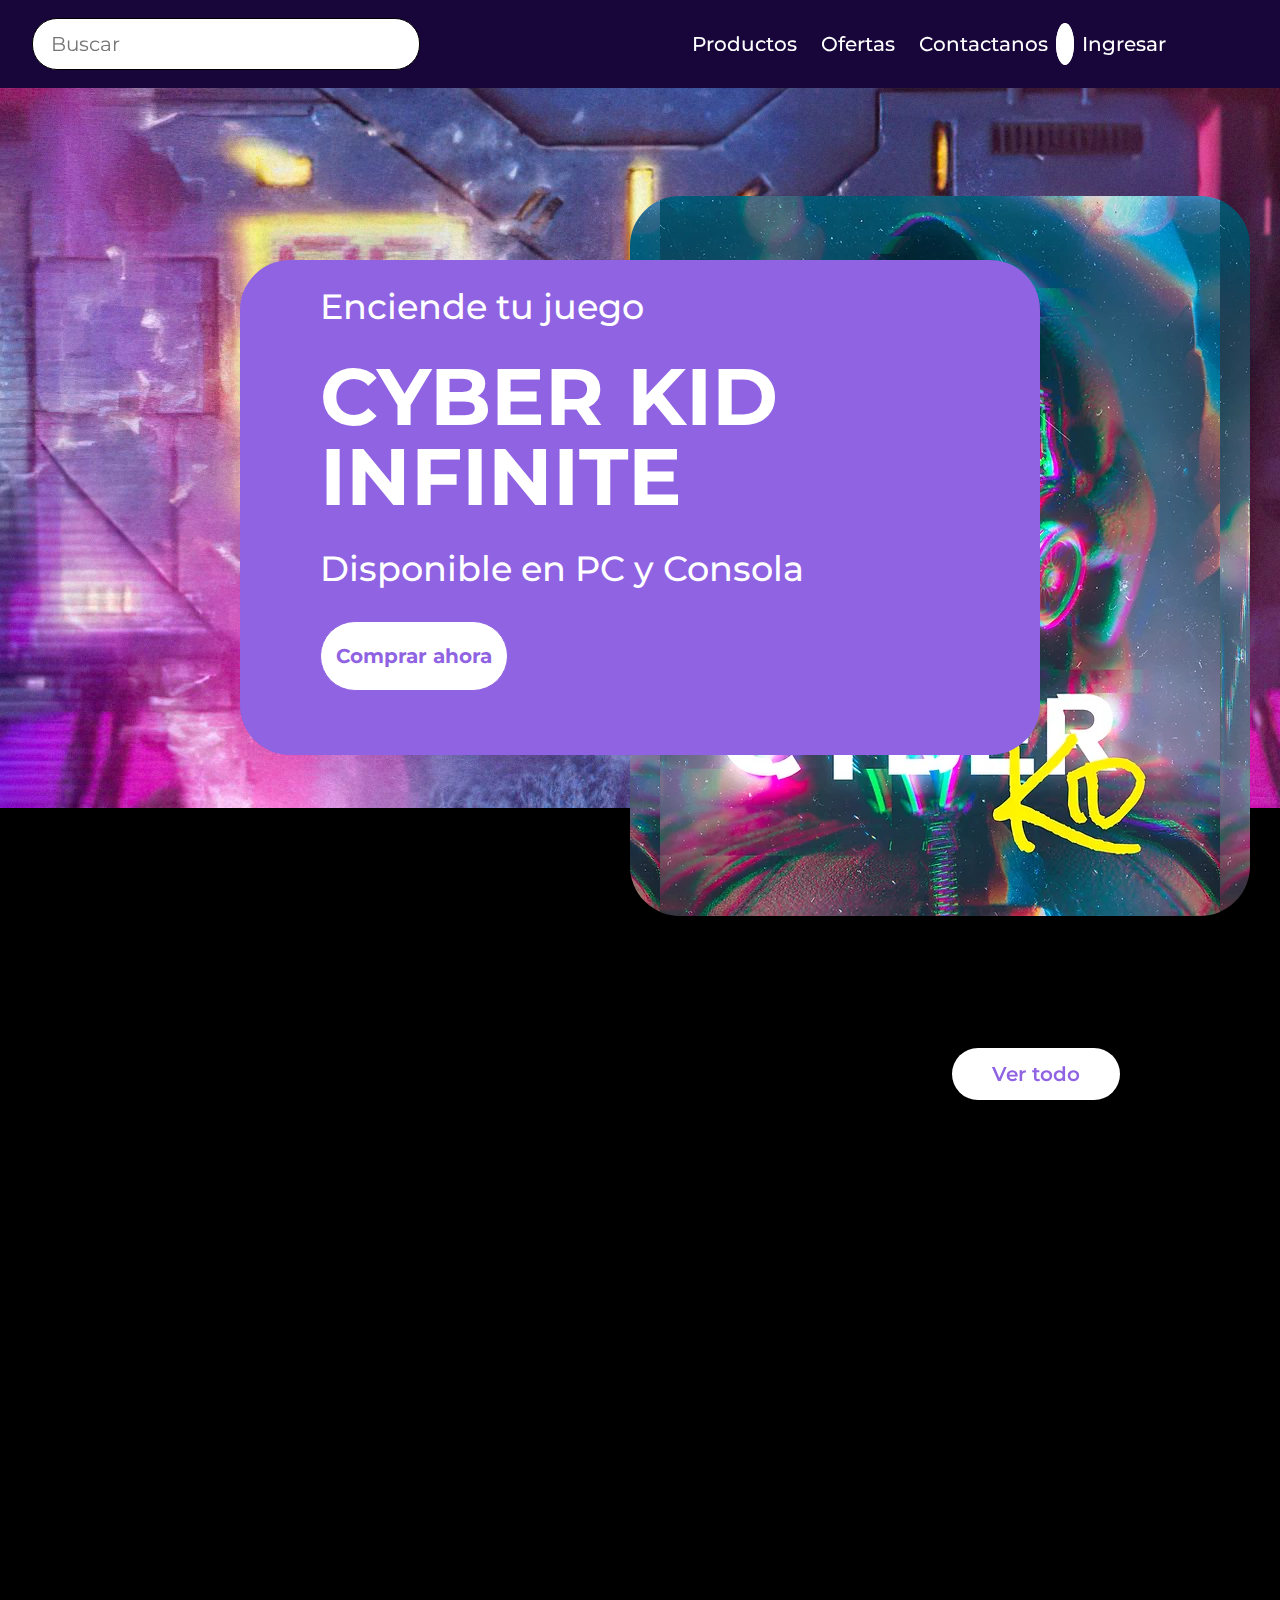
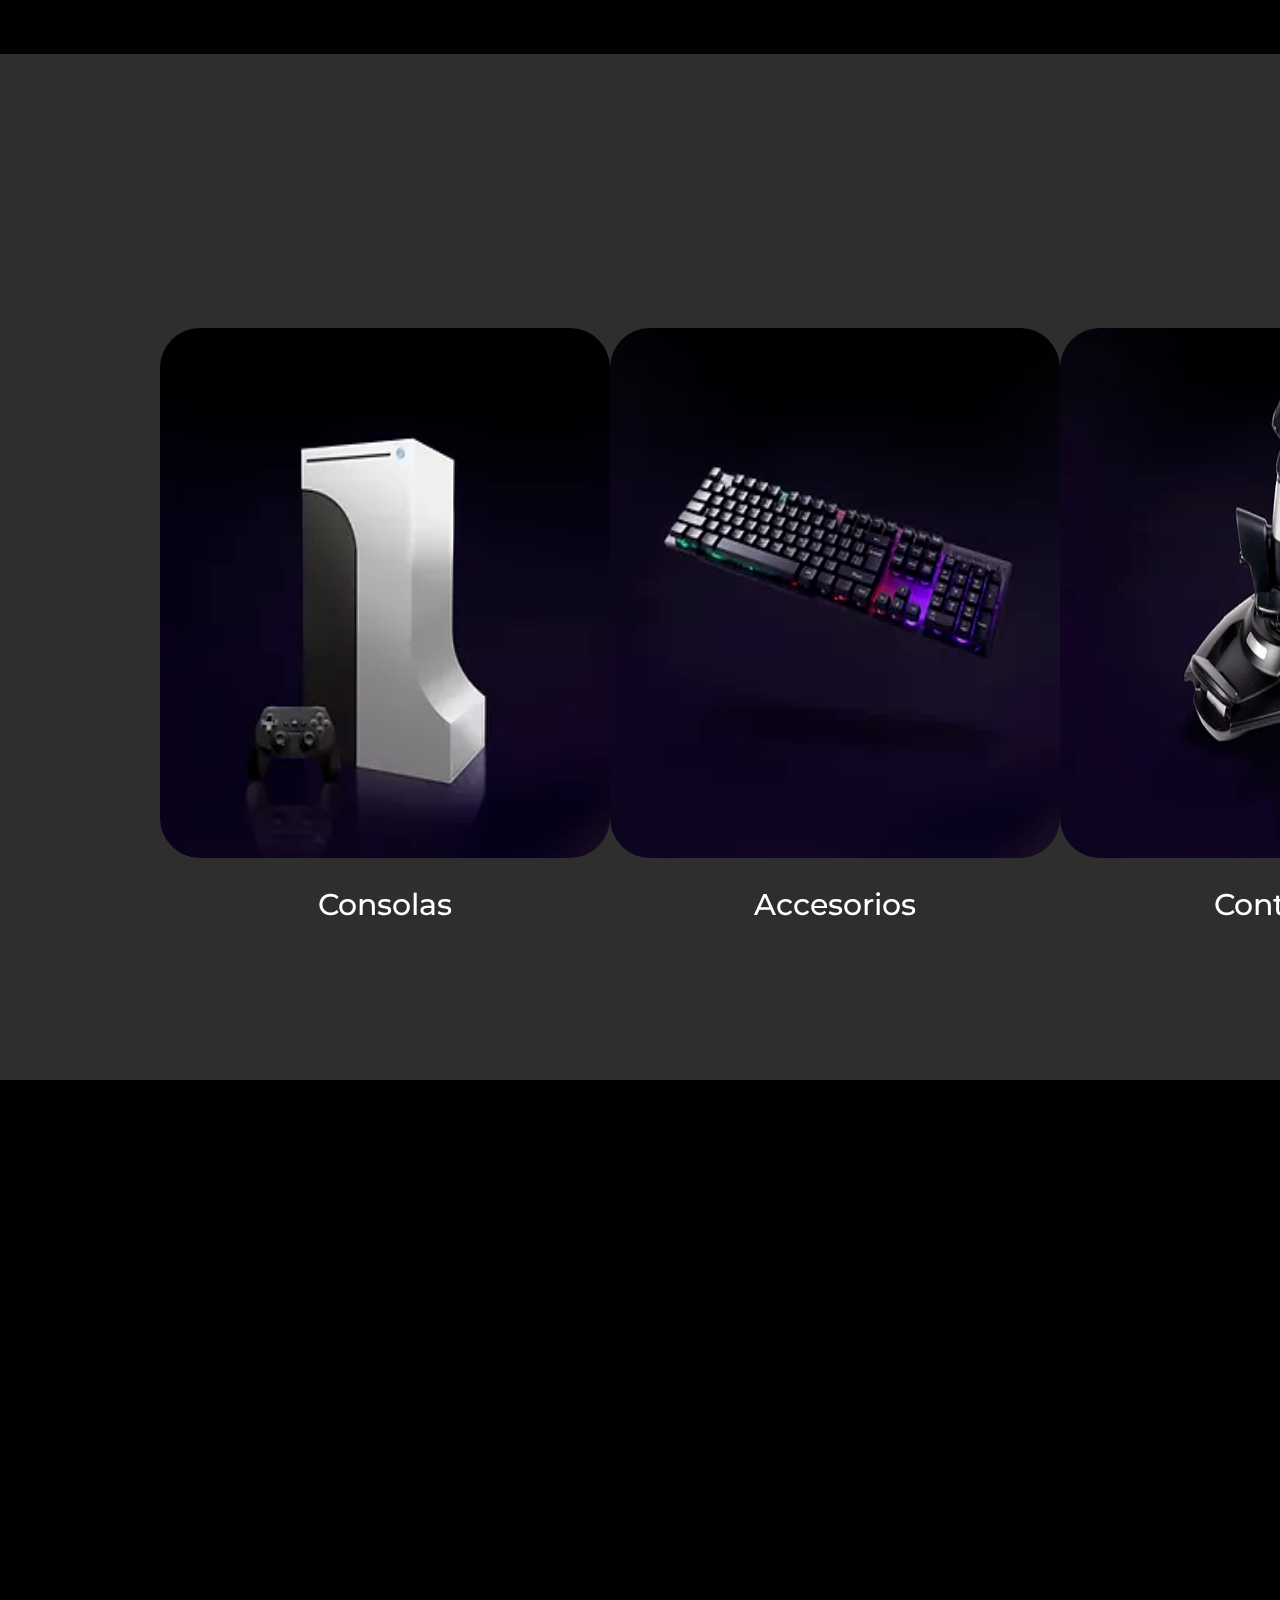
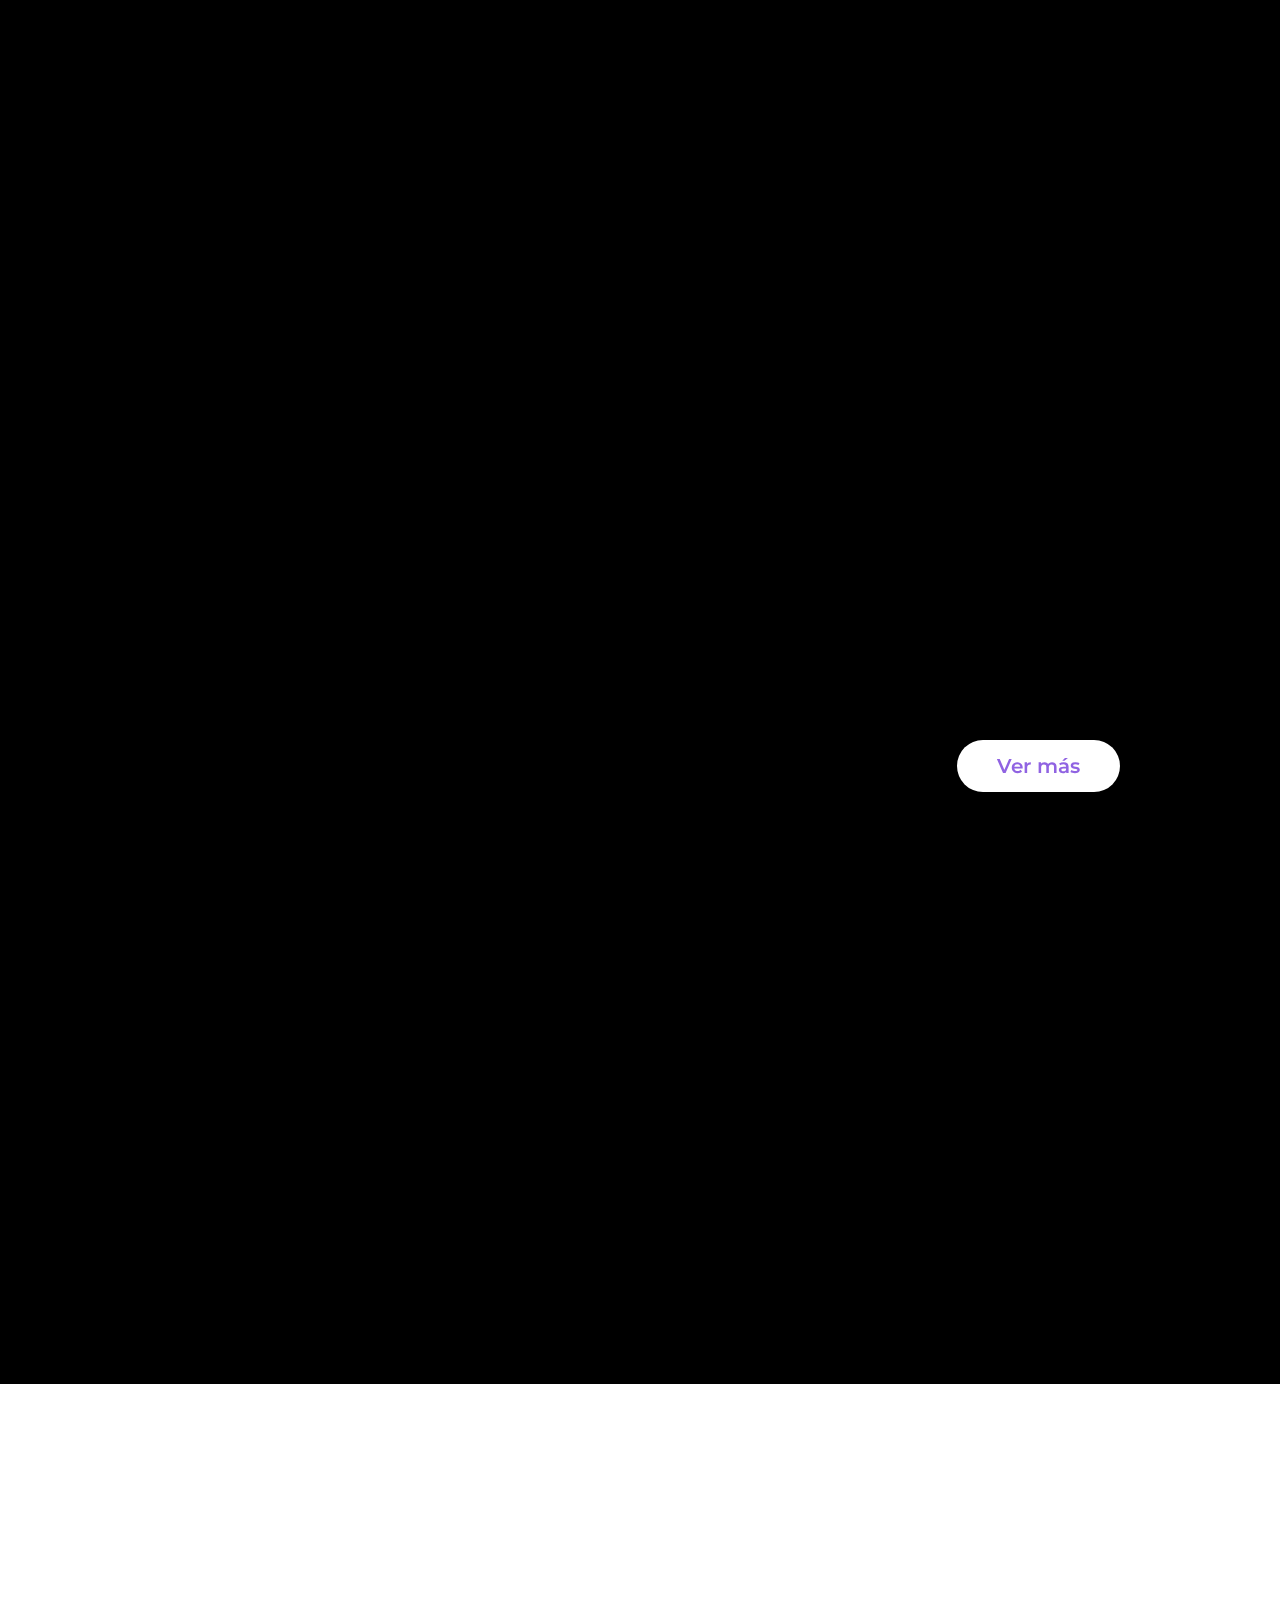
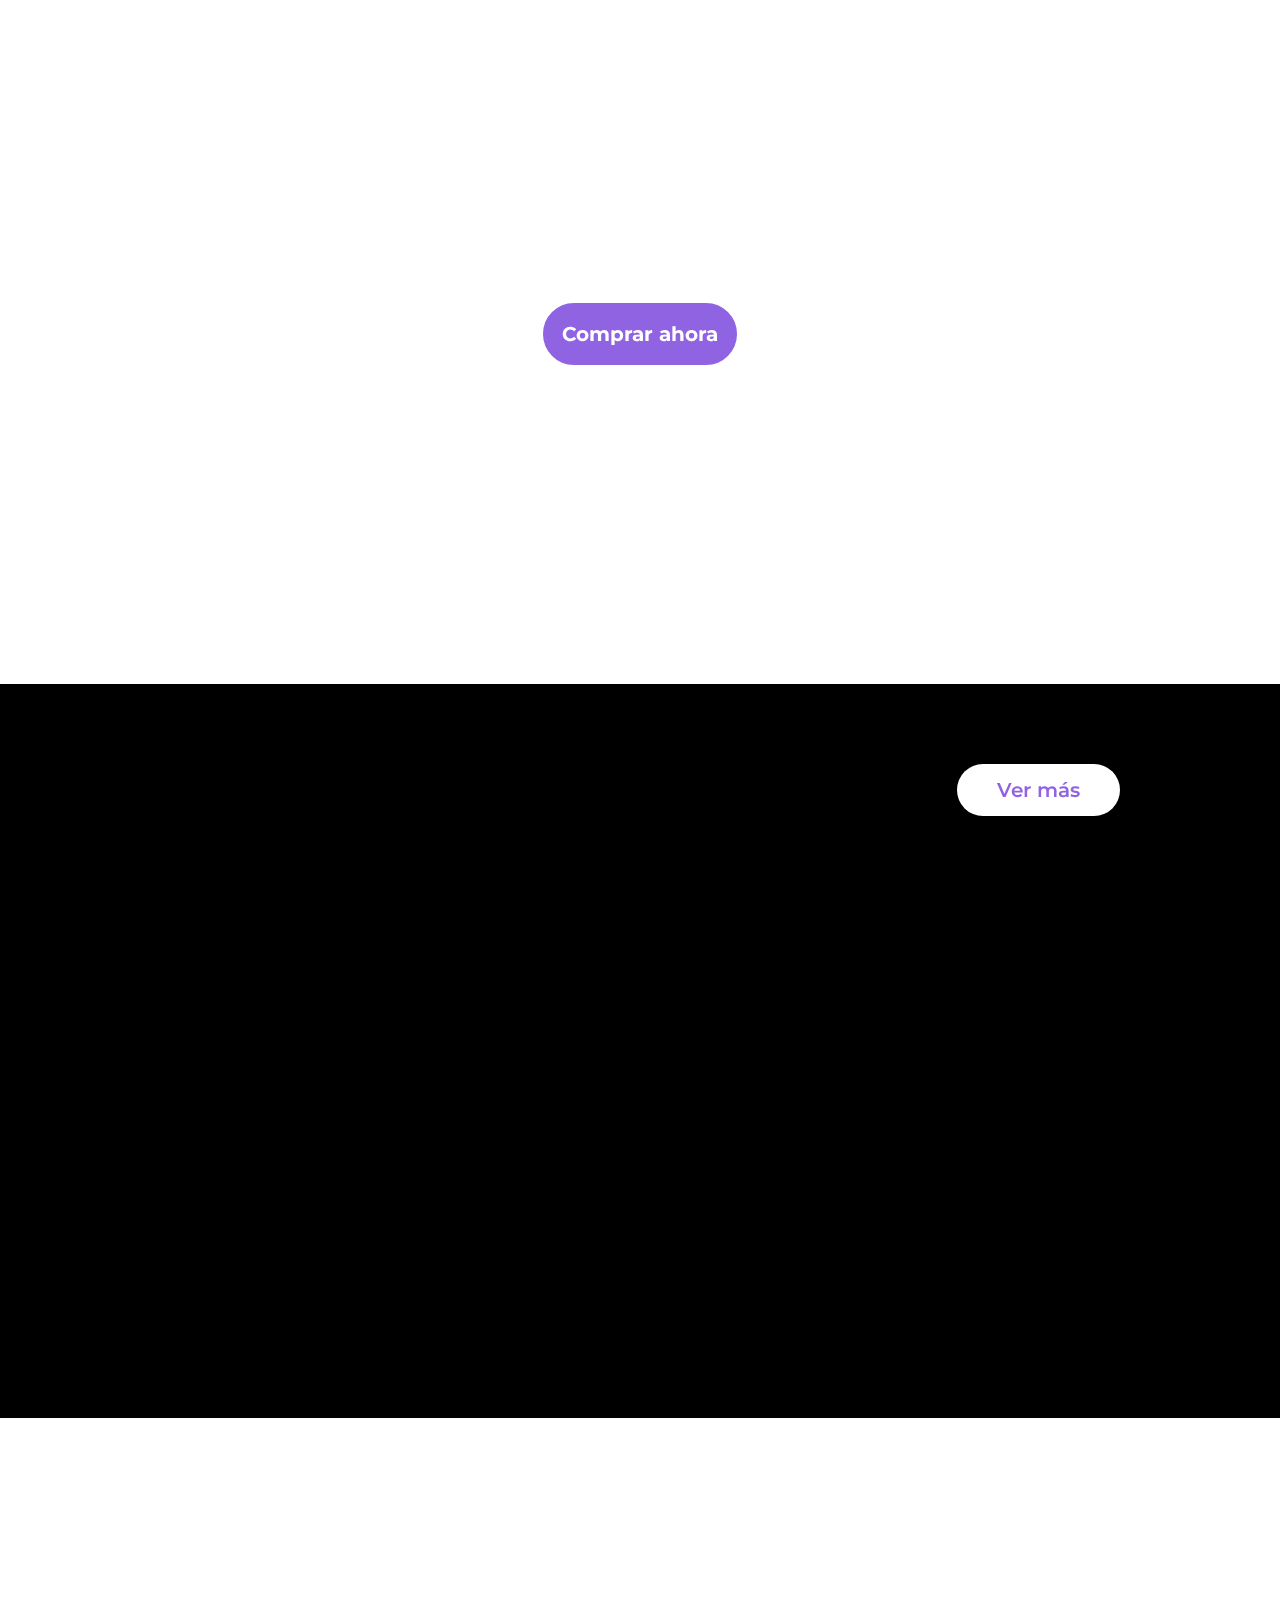
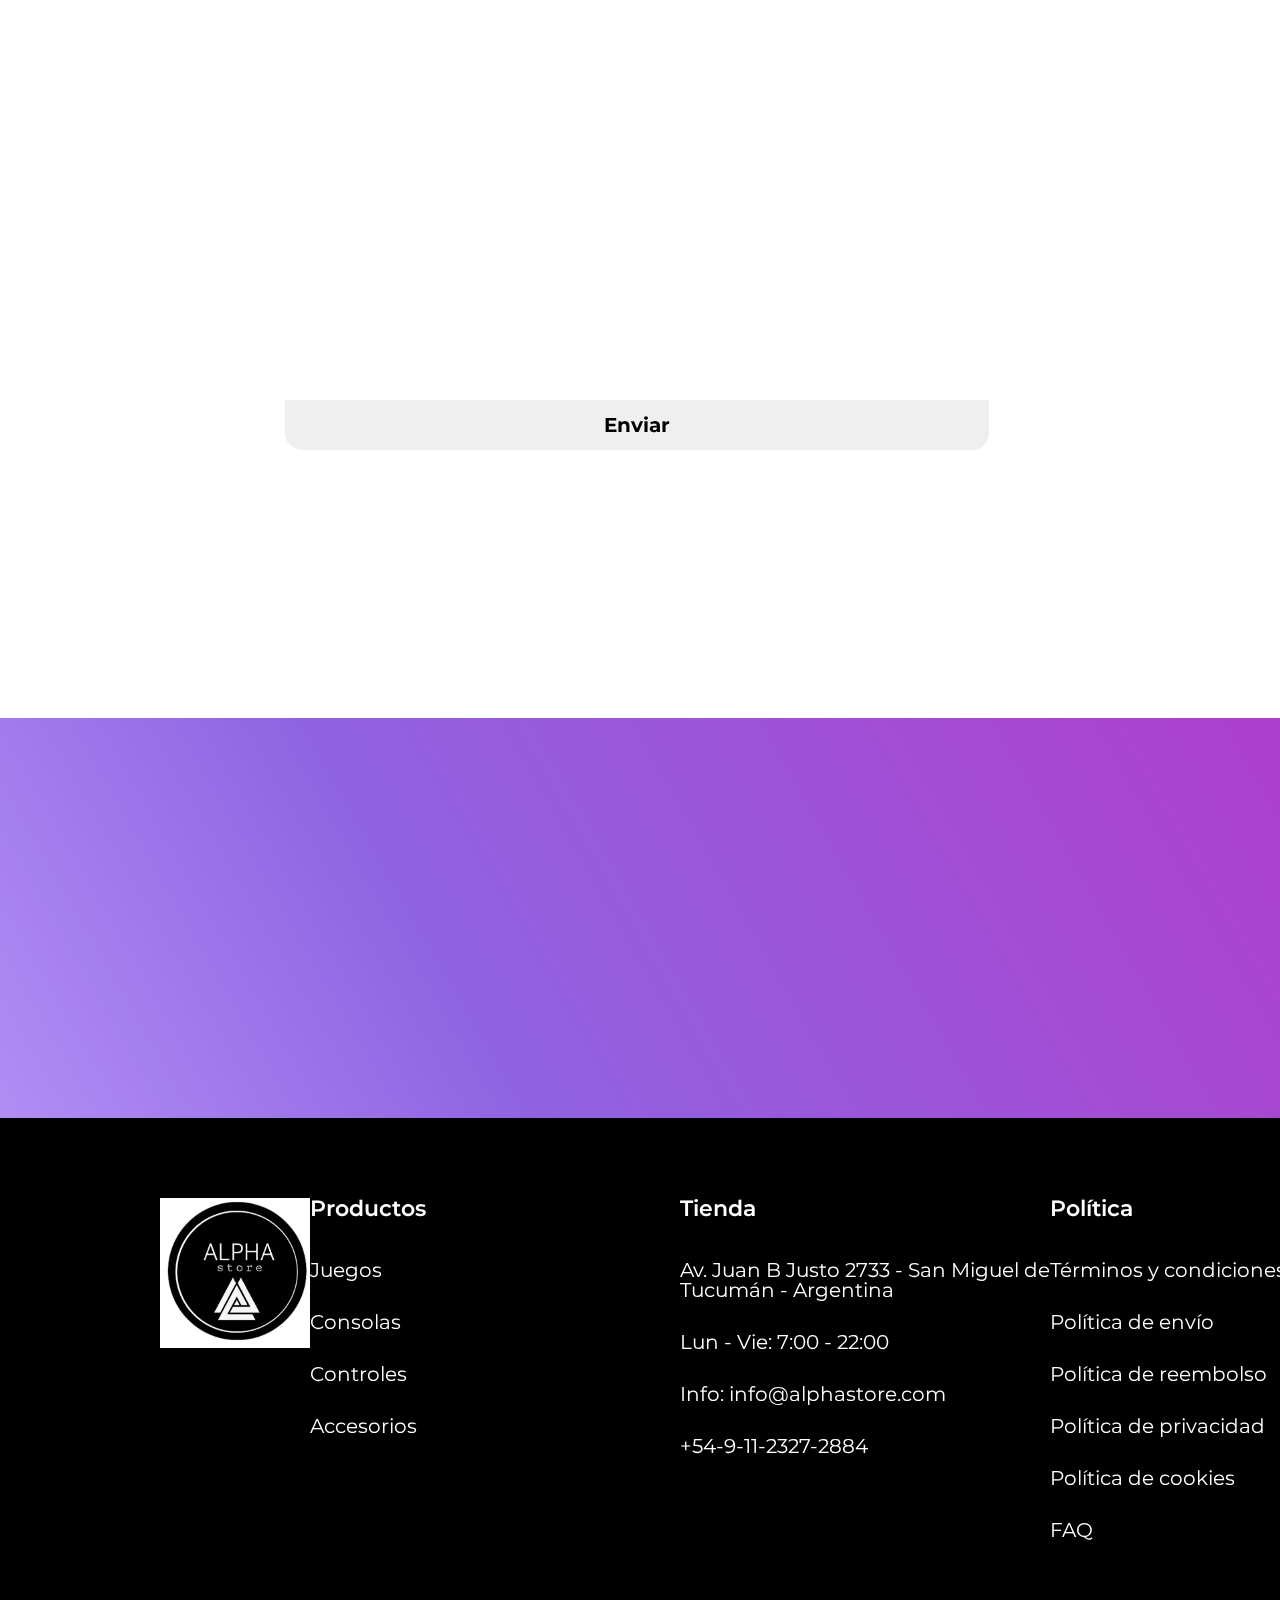
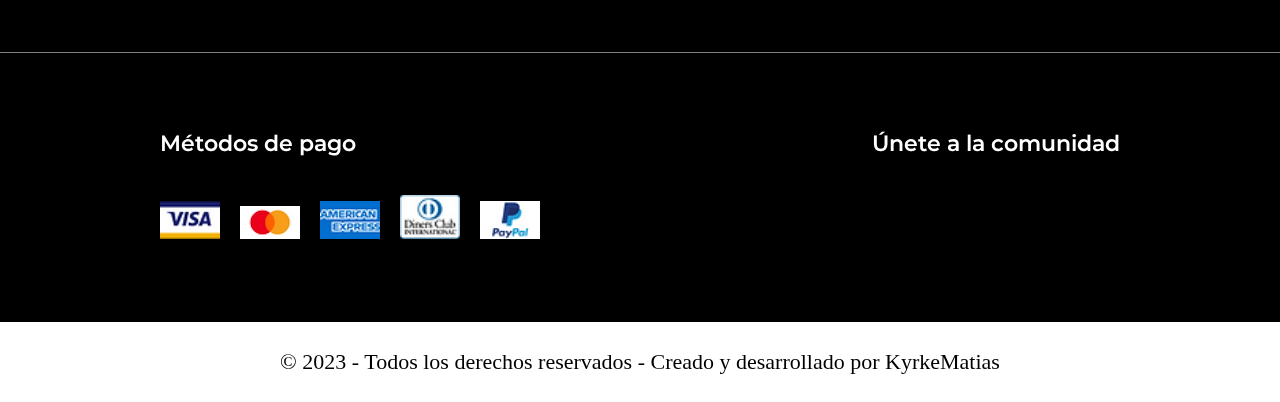
<file: screens/index.html>
<!DOCTYPE html>
<html lang="en">

<head>
    <meta charset="UTF-8">
    <meta http-equiv="X-UA-Compatible" content="IE=edge">
    <meta name="viewport" content="width=device-width, initial-scale=1.0">
    <title>Alpha Store - Principal</title>
    <link href="https://unpkg.com/aos@2.3.1/dist/aos.css" rel="stylesheet">
    <link rel="preconnect" href="https://fonts.googleapis.com">
    <link rel="preconnect" href="https://fonts.gstatic.com" crossorigin>
    <link
        href="https://fonts.googleapis.com/css2?family=Montserrat:ital,wght@0,100;0,200;0,300;0,400;0,500;0,600;0,700;0,800;0,900;1,100;1,200;1,300;1,400;1,500;1,600;1,700;1,800;1,900&family=Open+Sans:ital,wght@0,300;0,400;0,500;0,600;0,700;0,800;1,300;1,400;1,500;1,600;1,700;1,800&display=swap"
        rel="stylesheet">
    <link rel="stylesheet" href="https://cdnjs.cloudflare.com/ajax/libs/font-awesome/6.2.0/css/all.min.css"
        integrity="sha512-xh6O/CkQoPOWDdYTDqeRdPCVd1SpvCA9XXcUnZS2FmJNp1coAFzvtCN9BmamE+4aHK8yyUHUSCcJHgXloTyT2A=="
        crossorigin="anonymous" referrerpolicy="no-referrer" />
    <link rel="stylesheet" href="https://cdnjs.cloudflare.com/ajax/libs/font-awesome/6.2.0/css/all.min.css" integrity="sha512-xh6O/CkQoPOWDdYTDqeRdPCVd1SpvCA9XXcUnZS2FmJNp1coAFzvtCN9BmamE+4aHK8yyUHUSCcJHgXloTyT2A==" crossorigin="anonymous" referrerpolicy="no-referrer" />
    <link rel="stylesheet" href="../reset.css">
    <link rel="stylesheet" href="../assets/styles/index/header/header.css">
    <link rel="stylesheet" href="../assets/styles/index/header/header-search.css">
    <link rel="stylesheet" href="../assets/styles/index/header/header-nav.css">
    <link rel="stylesheet" href="../assets/styles/index/header/header-user.css">
    <link rel="stylesheet" href="../assets/styles/index/relevant/relevant.css">
    <link rel="stylesheet" href="../assets/styles/index/relevant/relevant-card.css">
    <link rel="stylesheet" href="../assets/styles/index/relevant/relevant-cover.css">
    <link rel="stylesheet" href="../assets/styles/index/bseller/bseller.css">
    <link rel="stylesheet" href="../assets/styles/index/bseller/bseller-cards.css">
    <link rel="stylesheet" href="../assets/styles/index/category/category.css">
    <link rel="stylesheet" href="../assets/styles/index/oferta/oferta.css">
    <link rel="stylesheet" href="../assets/styles/index/update/update.css">
    <link rel="stylesheet" href="../assets/styles/index/banner/banner.css">
    <link rel="stylesheet" href="../assets/styles/index/news/news.css">
    <link rel="stylesheet" href="../assets/styles/index/stacks/stacks.css">
    <link rel="stylesheet" href="../assets/styles/index/footer/info.css">
    <link rel="stylesheet" href="../assets/styles/index/footer/bottom.css">
</head>

<body>
    <header class="header">
        <div class="header__search">
            <input type="text" placeholder="Buscar" class="header__search-input">
            <i class="fa-solid fa-magnifying-glass header__search-icon"></i>
        </div>
        <div>
            <nav class="header__nav">
                <ul class="header__nav-list">
                    <li class="header__nav-list-item"><a href="">Productos</a></li>
                    <li class="header__nav-list-item"><a href="">Ofertas</a></li>
                    <li class="header__nav-list-item"><a href="">Contactanos</a></li>
                </ul>
                <div class="header__user">
                    <a href="" class="header__user-link"><i class="fa-solid fa-user user-icon"></i>Ingresar</a>
                    <a href=""><i class="fa-solid fa-cart-shopping cart-i"></i></a>
                    <i class="fa-solid fa-bars menu-icon"></i>
                </div>
            </nav>
        </div>
    </header>
    <main>
        <section class="relevant">
            <div class="relevant-bg"></div>
            <div class="relevant__card">
                <p class="relevant__card-title">Enciende tu juego</p>
                <h1 class="relevant__card-name">CYBER KID INFINITE</h1>
                <p class="relevant__card-title">Disponible en PC y Consola</p>
                <a href="" class="relevant__card-link">Comprar ahora</a>
            </div>
            <div class="relevant__cover"></div>
        </section>
        <section class="bseller">
            <div class="bseller__head">
                <h2 class="bseller__head-title" data-aos="zoom-out">MÁS VENDIDOS</h2>
                <a href="" class="bseller__head-link">Ver todo</a>
            </div>
            <div class="bseller__cards">
                <div class="bseller__cards_card" data-aos="fade-up-right">
                    <img src="../assets/img/ancientpng.png" alt="" class="bseller__cards_card-img">
                    <p class="card-title">Almas antiguas</p>
                    <p class="card-price">$499.99</p>
                    <button class="card-btn">Agregar</button>
                </div>
                <div class="bseller__cards_card" data-aos="fade-up">
                    <img src="../assets/img/chronosplitpng.png" alt="" class="bseller__cards_card-img dos">
                    <p class="card-title">Chronosplit</p>
                    <p class="card-price">$499.99</p>
                    <button class="card-btn">Agregar</button>
                </div>
                <div class="bseller__cards_card" data-aos="fade-up">
                    <img src="../assets/img/playboxpng.png" alt="" class="bseller__cards_card-img">
                    <p class="card-title">PlayBox XZ Edition</p>
                    <p class="card-price">$9,000.00</p>
                    <button class="card-btn">Agregar</button>
                </div>
                <div class="bseller__cards_card" data-aos="fade-up-left">
                    <img src="../assets/img/predadorpng.png" alt="" class="bseller__cards_card-img">
                    <p class="card-title">Predator</p>
                    <p class="card-price">$359.99</p>
                    <button class="card-btn">Agregar</button>
                </div>
            </div>
        </section>
        <section class="category">
            <h2 class="bseller__head-title" data-aos="zoom-out">CATEGORIAS</h1>
                <div class="category__category">
                    <div class="category__card">
                        <div class="category__card-container">
                            <a href=""><img src="../assets/img/console.png" alt="" class="category__card-img"></a>
                        </div>
                        <p class="category__card-text">Consolas</p>
                    </div>
                    <div class="category__card">
                        <div class="category__card-container">
                            <a href=""><img src="../assets/img/accesorios.png" alt="" class="category__card-img"></a>
                        </div>
                        <p class="category__card-text">Accesorios</p>
                    </div>
                    <div class="category__card">
                        <div class="category__card-container">
                            <a href=""><img src="../assets/img/controls.png" alt="" class="category__card-img"></a>
                        </div>
                        <p class="category__card-text">Controles</p>
                    </div>
                </div>
        </section>
        <section class="oferta">
            <div class="oferta__container">
                <img src="../assets/img/Kiracover.png" alt="" class="oferta__img1" data-aos="fade-right">
                <img src="../assets/img/Dead-at-Lastcover.png" alt="" class="oferta__img2" data-aos="fade-right">
                <img src="../assets/img/Chronosplitcover.png" alt="" class="oferta__img3" data-aos="fade-right">
                <div class="oferta__card" data-aos="fade-left">
                    <p class="oferta__card-title">OFERTAS DE LA SEMANA</p>
                    <h2 class="oferta__card-descuento">-10%</h2>
                    <p class="oferta__card-descr">en juegos</p>
                    <button class="oferta__card-btn">Comprar ahora</button>
                </div>
            </div>
        </section>
        <section class="update">
            <div class="bseller__head">
                <h2 class="update__head-title" data-aos="zoom-out">ACTUALIZA TU EQUIPO</h2>
                <a href="" class="bseller__head-link">Ver más</a>
            </div>
            <div class="bseller__cards">
                <div class="bseller__cards_card" data-aos="fade-up-right">
                    <img src="../assets/img/aur1.png" alt="" class="bseller__cards_card-img">
                    <p class="card-title">Auriculares L5</p>
                    <p class="card-price">$359.99</p>
                    <button class="card-btn">Agregar</button>
                </div>
                <div class="bseller__cards_card" data-aos="fade-up">
                    <img src="../assets/img/aur2.png" alt="" class="bseller__cards_card-img dos">
                    <p class="card-title">Auriculares Echo</p>
                    <p class="card-price">$499.99</p>
                    <button class="card-btn">Agregar</button>
                </div>
                <div class="bseller__cards_card" data-aos="fade-up">
                    <img src="../assets/img/chair1.png" alt="" class="bseller__cards_card-img">
                    <p class="card-title">Silla Pact Impact</p>
                    <p class="card-price">$9,000.00</p>
                    <button class="card-btn">Agregar</button>
                </div>
                <div class="bseller__cards_card" data-aos="fade-up-left">
                    <img src="../assets/img/chair2.png" alt="" class="bseller__cards_card-img">
                    <p class="card-title">Silla Mach XR</p>
                    <p class="card-price">$359.99</p>
                    <button class="card-btn">Agregar</button>
                </div>
            </div>
        </section>
        <section class="banner">
            <h2 class="banner__title" data-aos="zoom-in">GASTA Y AHORRA</h2>
            <p class="banner__descr" data-aos="zoom-in">Ahorra un 20% al gastar más de $125</p>
            <button class="banner__btn">Comprar ahora</button>
        </section>
        <section class="update">
            <div class="bseller__head">
                <h2 class="update__head-title" data-aos="zoom-out">JUEGOS DE MODA</h2>
                <a href="" class="bseller__head-link">Ver más</a>
            </div>
            <div class="bseller__cards">
                <div class="bseller__cards_card" data-aos="fade-up-right">
                    <img src="../assets/img/cyberkidgamecover.png" alt="" class="bseller__cards_card-img">
                    <p class="card-title">Cyber Kid Infinite</p>
                    <p class="card-price">$359.99</p>
                    <button class="card-btn">Agregar</button>
                </div>
                <div class="bseller__cards_card" data-aos="fade-up">
                    <img src="../assets/img/chronosplitpng.png" alt="" class="bseller__cards_card-img dos">
                    <p class="card-title">Chronosplit</p>
                    <p class="card-price">$499.99</p>
                    <button class="card-btn">Agregar</button>
                </div>
                <div class="bseller__cards_card" data-aos="fade-up">
                    <img src="../assets/img/exilecover.png" alt="" class="bseller__cards_card-img">
                    <p class="card-title">Exile</p>
                    <p class="card-price">$599.00</p>
                    <button class="card-btn">Agregar</button>
                </div>
                <div class="bseller__cards_card" data-aos="fade-up-left">
                    <img src="../assets/img/ancientpng.png" alt="" class="bseller__cards_card-img">
                    <p class="card-title">Ancient Souls</p>
                    <p class="card-price">$359.99</p>
                    <button class="card-btn">Agregar</button>
                </div>
            </div>
        </section>
        <section class="news">
            <h2 class="news__title" data-aos="zoom-in">BOLETÍN</h2>
            <p class="news__p" data-aos="zoom-in">Suscríbete al boletín de noticias de productos y ofertas especiales</p>
            <label for="mail" class="news__label" data-aos="zoom-in">Email*</label>
            <input type="text" name="mail" class="news__input" data-aos="zoom-in">
            <button type="submit" class="news__btn">Enviar</button>
        </section>
        <section class="stacks">
            <div data-aos="fade-up" class="stacks__div">
                <img src="../assets/img/gamesstacks.png" alt="" class="stacks__img" >
            </div>
            
        </section>
    </main>
    <footer>
        <div class="info">
            <div>
                <img src="../assets/img/alphastore.png" alt="" class="logo">
            </div>
            <div>
                <h3 class="info__title">Productos</h3>
                <ul>
                    <li class="info__item"><a href="">Juegos</a></li>
                    <li class="info__item"><a href="">Consolas</a></li>
                    <li class="info__item"><a href="">Controles</a></li>
                    <li class="info__item"><a href="">Accesorios</a></li>
                </ul>
            </div>
            <div>
                <h3 class="info__title">Tienda</h3>
                <ul>
                    <li class="info__item">Av. Juan B Justo 2733 - San Miguel de Tucumán - Argentina</li>
                    <li class="info__item">Lun - Vie: 7:00 - 22:00</li>
                    <li class="info__item"><a href="" class="mail">Info: info@alphastore.com</a></li>
                    <li class="info__item">+54-9-11-2327-2884</li>
                </ul>
            </div>
            <div>
                <h3 class="info__title">Política</h3>
                <ul>
                    <li class="info__item"><a href="">Términos y condiciones</a></li>
                    <li class="info__item"><a href="">Política de envío</a></li>
                    <li class="info__item"><a href="">Política de reembolso</a></li>
                    <li class="info__item"><a href="">Política de privacidad</a></li>
                    <li class="info__item"><a href="">Política de cookies</a></li>
                    <li class="info__item"><a href="">FAQ</a></li>
                </ul>
            </div>
        </div>
        <div class="bottom">
            <div>
                <h3 class="info__title">Métodos de pago</h3>
                <img src="../assets/img/cards/Visa.png" alt="" class="bottom__img">
                <img src="../assets/img/cards/Master Card.png" alt="" class="bottom__img">
                <img src="../assets/img/cards/American Express.png" alt="" class="bottom__img">
                <img src="../assets/img/cards/Diners.png" alt="" class="bottom__img">
                <img src="../assets/img/cards/PayPal.png" alt="" class="bottom__img">
            </div>
            <div>
                <h3 class="info__title">Únete a la comunidad</h3>
                <div class="socials">
                    <a href="" class="bottom__links"><i class="fa-brands fa-facebook-f fa-2xl"></i></a>
                    <a href="" class="bottom__links"><i class="fa-brands fa-instagram fa-2xl"></i></a>
                    <a href="" class="bottom__links"><i class="fa-brands fa-youtube fa-2xl"></i></a>
                    <a href="" class="bottom__links"><i class="fa-brands fa-tiktok fa-2xl"></i></a>
                </div> 
            </div>
        </div>
        <div class="devinfo">
            <p>© 2023 - Todos los derechos reservados - Creado y desarrollado por KyrkeMatias</p>
        </div>
    </footer>
    <script src="https://unpkg.com/aos@2.3.1/dist/aos.js"></script>
    <script>
        AOS.init({
            duration: 2000,
            easing: 'ease',
            once: true,
        });
    </script>
    <script src="../assets/scripts/parallax.js"></script>
</body>

</html>
</file>
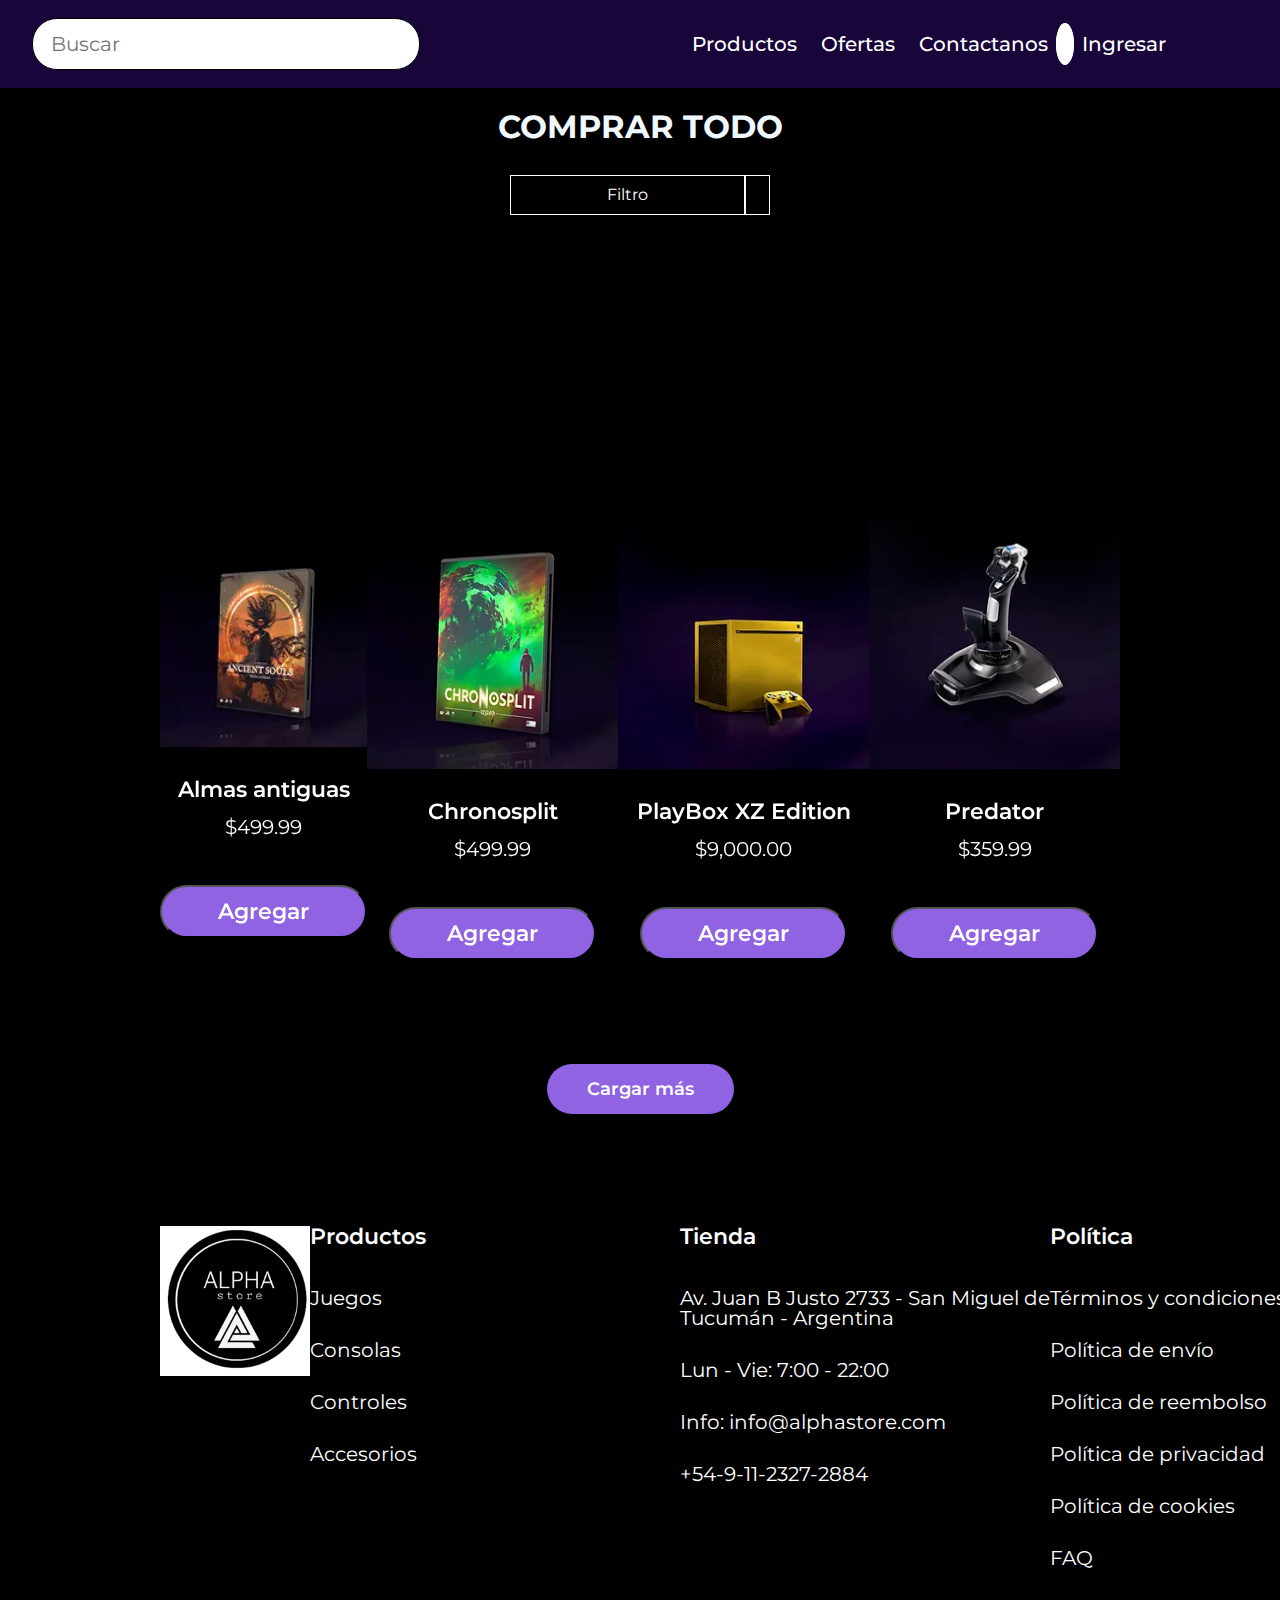
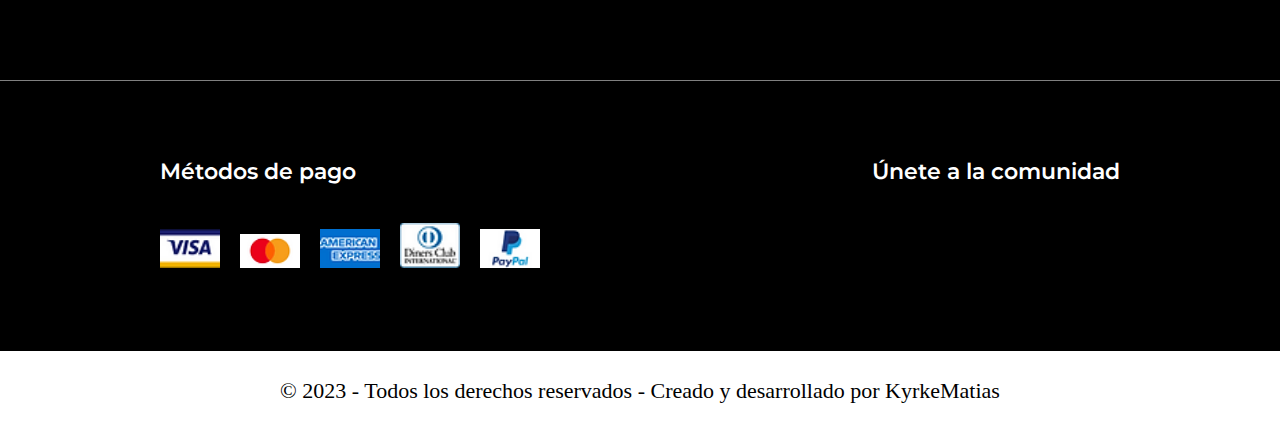
<file: screens/products.html>
<!DOCTYPE html>
<html lang="en">
<head>
    <meta charset="UTF-8">
    <meta http-equiv="X-UA-Compatible" content="IE=edge">
    <meta name="viewport" content="width=device-width, initial-scale=1.0">
    <title>Productos</title>
    <link rel="stylesheet" href="https://cdnjs.cloudflare.com/ajax/libs/font-awesome/6.2.1/css/all.min.css" integrity="sha512-MV7K8+y+gLIBoVD59lQIYicR65iaqukzvf/nwasF0nqhPay5w/9lJmVM2hMDcnK1OnMGCdVK+iQrJ7lzPJQd1w==" crossorigin="anonymous" referrerpolicy="no-referrer" />
    <link href="https://unpkg.com/aos@2.3.1/dist/aos.css" rel="stylesheet">
    <link rel="preconnect" href="https://fonts.googleapis.com">
    <link rel="preconnect" href="https://fonts.gstatic.com" crossorigin>
    <link
        href="https://fonts.googleapis.com/css2?family=Montserrat:ital,wght@0,100;0,200;0,300;0,400;0,500;0,600;0,700;0,800;0,900;1,100;1,200;1,300;1,400;1,500;1,600;1,700;1,800;1,900&family=Open+Sans:ital,wght@0,300;0,400;0,500;0,600;0,700;0,800;1,300;1,400;1,500;1,600;1,700;1,800&display=swap"
        rel="stylesheet">
    <link rel="stylesheet" href="https://cdnjs.cloudflare.com/ajax/libs/font-awesome/6.2.0/css/all.min.css"
        integrity="sha512-xh6O/CkQoPOWDdYTDqeRdPCVd1SpvCA9XXcUnZS2FmJNp1coAFzvtCN9BmamE+4aHK8yyUHUSCcJHgXloTyT2A=="
        crossorigin="anonymous" referrerpolicy="no-referrer" />
    <link rel="stylesheet" href="https://cdnjs.cloudflare.com/ajax/libs/font-awesome/6.2.0/css/all.min.css" integrity="sha512-xh6O/CkQoPOWDdYTDqeRdPCVd1SpvCA9XXcUnZS2FmJNp1coAFzvtCN9BmamE+4aHK8yyUHUSCcJHgXloTyT2A==" crossorigin="anonymous" referrerpolicy="no-referrer" />
    <link rel="stylesheet" href="../reset.css">
    <link rel="stylesheet" href="../assets/styles/index/header/header.css">
    <link rel="stylesheet" href="../assets/styles/index/header/header-search.css">
    <link rel="stylesheet" href="../assets/styles/index/header/header-nav.css">
    <link rel="stylesheet" href="../assets/styles/index/header/header-user.css">
    <link rel="stylesheet" href="../assets/styles/products/main-head/main-head.css">
    <link rel="stylesheet" href="../assets/styles/products/main-head/filter.css">
    <link rel="stylesheet" href="../assets/styles/products/exp-menu/exp-menu.css">
    <link rel="stylesheet" href="../assets/styles/products/main-head/filter.css">
    <link rel="stylesheet" href="../assets/styles/products/main-head/ranges.css">
    <link rel="stylesheet" href="../assets/styles/index/bseller/bseller-cards.css">
    <link rel="stylesheet" href="../assets/styles/index/bseller/bseller.css">
    <link rel="stylesheet" href="../assets/styles/index/footer/bottom.css">
    <link rel="stylesheet" href="../assets/styles/index/footer/info.css">
</head>
<body>
    <header class="header">
        <div class="header__search">
            <input type="text" placeholder="Buscar" class="header__search-input">
            <i class="fa-solid fa-magnifying-glass header__search-icon"></i>
        </div>
        <div>
            <nav class="header__nav">
                <ul class="header__nav-list">
                    <li class="header__nav-list-item"><a href="">Productos</a></li>
                    <li class="header__nav-list-item"><a href="">Ofertas</a></li>
                    <li class="header__nav-list-item"><a href="">Contactanos</a></li>
                </ul>
                <div class="header__user">
                    <a href="" class="header__user-link"><i class="fa-solid fa-user user-icon"></i>Ingresar</a>
                    <a href=""><i class="fa-solid fa-cart-shopping cart-i"></i></a>
                    <i class="fa-solid fa-bars menu-icon"></i>
                </div>
            </nav>
        </div>
    </header>
    <main>
        <section class="mainHead">
            <p class="mainHead__p">COMPRAR TODO</p>
            <div class="filters">
                <a type="menu" class="filters__btn" onclick="showMenu()">Filtro</a>
                <i class="fa-solid fa-filter filter__i"></i>
            </div>
        </section>
        <menu class="exp__menu">
            <div class="menu__head">
                <p class="menu__p">Filtrar por (26 productos)</p>
                <i class="fa-solid fa-xmark" onclick="showMenu()"></i>
            </div>
            <div class="menu__container" >
                <div class="menu__category" onclick="show()">
                    <p class="p__category">Categoria</p>
                    <i class="fa-solid fa-plus"></i>
                    <i class="fa-solid fa-minus exp__menu"></i>
                </div>
                <div class="menu__deployable">
                    <ul class="deployable__ul">
                        <li class="deployable__li">Todos</li>
                        <li class="deployable__li">Consolas</li>
                        <li class="deployable__li">Juegos</li>
                        <li class="deployable__li">Controles</li>
                        <li class="deployable__li">Accesorios</li>
                        <li class="deployable__li">Ofertas</li>
                        <li class="deployable__li">Más vendidos</li>
                    </ul>
                </div>
                <div class="menu__category categorynoborder" onclick="showWrapper()">
                    <p class="p__category">Precio (349.99 - 9,000)</p>
                    
                </div>
                <!--slider-->
                <div class="wrapper">
                    <div class="container">
                        <div class="slider-track">
                        </div>
                        <input type="range" min="349
                        " max="9000" value="349" id="slider-1" oninput="slideOne()">
                        <input type="range" min="349" max="9000" value="8700" id="slider-2" oninput="slideTwo()">
                        <div class="values">
                            <span id="range1">
                                349
                            </span>
                            <span id="range2">
                                8700
                            </span>
                        </div>
                    </div>
                </div>
            </div>
            <div class="menu__btns">
                <a href="" class="reset">Borrar filtros</a>
                <a href="" class="apply">Aplicar</a>
            </div>
        </menu>
        <section class="bseller">
            <div class="bseller__cards">
                <div class="bseller__cards_card" data-aos="fade-up-right">
                    <img src="../assets/img/ancientpng.png" alt="" class="bseller__cards_card-img">
                    <p class="card-title">Almas antiguas</p>
                    <p class="card-price">$499.99</p>
                    <button class="card-btn">Agregar</button>
                </div>
                <div class="bseller__cards_card" data-aos="fade-up">
                    <img src="../assets/img/chronosplitpng.png" alt="" class="bseller__cards_card-img dos">
                    <p class="card-title">Chronosplit</p>
                    <p class="card-price">$499.99</p>
                    <button class="card-btn">Agregar</button>
                </div>
                <div class="bseller__cards_card" data-aos="fade-up">
                    <img src="../assets/img/playboxpng.png" alt="" class="bseller__cards_card-img">
                    <p class="card-title">PlayBox XZ Edition</p>
                    <p class="card-price">$9,000.00</p>
                    <button class="card-btn">Agregar</button>
                </div>
                <div class="bseller__cards_card" data-aos="fade-up-left">
                    <img src="../assets/img/predadorpng.png" alt="" class="bseller__cards_card-img">
                    <p class="card-title">Predator</p>
                    <p class="card-price">$359.99</p>
                    <button class="card-btn">Agregar</button>
                </div>
            </div>
        </section>
        <section class="section__load">
            <a href="" class="load__more">Cargar más</a>
        </section>
    </main>
    <footer>
        <div class="info">
            <div>
                <img src="../assets/img/alphastore.png" alt="" class="logo">
            </div>
            <div>
                <h3 class="info__title">Productos</h3>
                <ul>
                    <li class="info__item"><a href="">Juegos</a></li>
                    <li class="info__item"><a href="">Consolas</a></li>
                    <li class="info__item"><a href="">Controles</a></li>
                    <li class="info__item"><a href="">Accesorios</a></li>
                </ul>
            </div>
            <div>
                <h3 class="info__title">Tienda</h3>
                <ul>
                    <li class="info__item">Av. Juan B Justo 2733 - San Miguel de Tucumán - Argentina</li>
                    <li class="info__item">Lun - Vie: 7:00 - 22:00</li>
                    <li class="info__item"><a href="" class="mail">Info: info@alphastore.com</a></li>
                    <li class="info__item">+54-9-11-2327-2884</li>
                </ul>
            </div>
            <div>
                <h3 class="info__title">Política</h3>
                <ul>
                    <li class="info__item"><a href="">Términos y condiciones</a></li>
                    <li class="info__item"><a href="">Política de envío</a></li>
                    <li class="info__item"><a href="">Política de reembolso</a></li>
                    <li class="info__item"><a href="">Política de privacidad</a></li>
                    <li class="info__item"><a href="">Política de cookies</a></li>
                    <li class="info__item"><a href="">FAQ</a></li>
                </ul>
            </div>
        </div>
        <div class="bottom">
            <div>
                <h3 class="info__title">Métodos de pago</h3>
                <img src="../assets/img/cards/Visa.png" alt="" class="bottom__img">
                <img src="../assets/img/cards/Master Card.png" alt="" class="bottom__img">
                <img src="../assets/img/cards/American Express.png" alt="" class="bottom__img">
                <img src="../assets/img/cards/Diners.png" alt="" class="bottom__img">
                <img src="../assets/img/cards/PayPal.png" alt="" class="bottom__img">
            </div>
            <div>
                <h3 class="info__title">Únete a la comunidad</h3>
                <div class="socials">
                    <a href="" class="bottom__links"><i class="fa-brands fa-facebook-f fa-2xl"></i></a>
                    <a href="" class="bottom__links"><i class="fa-brands fa-instagram fa-2xl"></i></a>
                    <a href="" class="bottom__links"><i class="fa-brands fa-youtube fa-2xl"></i></a>
                    <a href="" class="bottom__links"><i class="fa-brands fa-tiktok fa-2xl"></i></a>
                </div> 
            </div>
        </div>
        <div class="devinfo">
            <p>© 2023 - Todos los derechos reservados - Creado y desarrollado por KyrkeMatias</p>
        </div>
    </footer>
    <script src="https://unpkg.com/aos@2.3.1/dist/aos.js"></script>
    <script>
        AOS.init({
            duration: 2000,
            easing: 'ease',
            once: true,
        });
    </script>
    <script src="../assets/scripts/deployables.js"></script>
    <script src="../assets/scripts/slider.js"></script>
</body>
</html>
</file>
<file: assets/styles/index/header/header.css>
.header{
    background: #18063B;
    display: flex;
    flex-direction: row;
    justify-content: space-between;
    align-items: center;
    padding: 0 2rem;
    height: 5.5rem;
}

@media (max-width: 410px) {
    .header{
        width: 100vw - 2rem;
        padding: 0 1rem;
        gap: 2rem;
        align-items: center;
        justify-content: space-between;
    }
}

@media (max-width: 768px) {
    .header{
        padding: 0.5rem;
        max-width: 100vw;
        background: #000000;
    }
}
</file>
<file: assets/styles/index/header/header-search.css>
.header__search{
    align-items: center;
    background: #ffffff;
    border: 1px solid #000;
    border-radius: 25px;
    display: flex;
    height: 50px;
    padding: 0 1rem;
}

.header__search-input{
    border: none;
    width: 350px;
    height: 40px;
    font-family: 'Montserrat', sans-serif;
    font-size: 20px;
    outline: none;
}

.header__search-icon{
    color: lightgray;
    font-size: 20px;
}

@media (max-width: 768px){
    .header__search{
        display: none;
    }
}
</file>
<file: assets/styles/index/header/header-nav.css>
.header__nav{
    align-items: center;
    display: flex;
    flex-direction: row;
}

.header__nav-list{
    align-items: center;
    color: #fff;
    display: flex;
    flex-direction: row;
    gap: 0 1.5rem;
    justify-content: space-between;
}

.header__nav-list-item{
    font-family: 'Montserrat', sans-serif;
    font-size: 20px;
    font-weight: 500;
    gap: 1rem 2.5rem;
    transition: 0.5s;
}

.header__nav-list-item:hover{
    color: #9063e2;
}

@media (max-width: 768px){
    .header__nav-list{
        display: none;
    }
}
</file>
<file: assets/styles/index/header/header-user.css>
.header__user{
    align-items: center;
    display: flex;
    width: 200px;
    justify-content: space-between;
}

.header__user-link{
    color: #fff;
    font-family: 'Montserrat', sans-serif;
    font-size: 20px;
    font-weight: 500;
    transition: 0.5s;
}

.header__user-link:hover{
    color: #9063e2;
}

.user-icon{
    background: #fff;
    color: #18063B;
    font-size: 20px;
    border: 1px solid #fff;
    border-radius: 50%;
    padding: 0.5rem;
    margin: 0 0.5rem;
}

.cart-i{
    color: #fff;
    font-size: 35px;
}

.menu-icon{
    color: #fff;
    font-size: 35px;
    display: none;
}

@media (max-width: 769px){
    .menu-icon{
        display: contents;
    }
    .header__user-link{
        display: inherit;
        align-items: center;
    }
    .header__user{
        justify-content: space-between;
        width: calc(100vw - 2rem);
    }
}
</file>
<file: assets/styles/index/relevant/relevant.css>
.relevant{
    display: flex;
    flex-direction: row;
    align-items: center;
    justify-content: center;
}

.relevant-bg{
    position: fixed;
    background: url(../../../img/ciberkidinfinitoparallax.jpg) no-repeat;
    background-position: center;
    width: 100vw;
    height: 100vmax;
    z-index: -1;
    top: -10;
    left: 0;
}

@media (max-width: 768px){
    .relevant{
        flex-direction: column;
        height: 850px;
    }
    .relevant-bg{
        top: 6.5rem;
        left: 0;
        background-attachment: fixed;
        height: 900px;
    }
}
</file>
<file: assets/styles/index/relevant/relevant-card.css>
.relevant__card{
    border-radius: 50px;
    background: #9063e2;
    display: flex;
    flex-direction: column;
    align-items: flex-start;
    width: 800px;
    height: 495px;
    justify-content: center;
    margin: 15rem 0;
    position: absolute;
    top: 20px;
    z-index: 1;
    left: 15rem;
}

.relevant__card-title{
    color: #fff;
    font-family: 'Montserrat', sans-serif;
    font-size: 35px;
    font-weight: 500;
    margin-left: 5rem;
    text-align: left;
    width: 100%;
}

.relevant__card-name{
    color: #fff;
    font-family: 'Montserrat', sans-serif;
    font-size: 80px;
    font-weight: 700;
    margin: 2.1rem 5rem;
    text-align: left;
}

.relevant__card-link{
    border: 1px solid #9063e2;
    border-radius: 35px;
    background: #fff;
    color: #9063e2;
    font-family: 'Montserrat', sans-serif;
    font-size: 20px;
    font-weight: 700;
    text-align: center;
    margin: 2.2rem 5rem;
    padding: 1.5rem 0.5rem;
    width: 170px;
    transition: 0.5s;
}

.relevant__card-link:hover{
    background: #9063e2;
    color: #fff;
    border: 1px solid #fff;
}

@media (max-width: 768px){
    .relevant__card{
        border-radius: 30px;
        margin: 2rem 0;
        width: 330px;
        height: 320px;
        top: 120px;
        left: 1.5rem;
    }
    .relevant__card-title{
        font-size: 15px;
        font-weight: 500;
        margin: 0.5rem 2.5rem;
        width: 250px;
    }
    .relevant__card-name{
        font-size: 40px;
        font-weight: 700;
        margin: 0.5rem 2.5rem;
    }
    .relevant__card-link{
        border-radius: 35px;
        box-sizing: border-box;
        font-size: 13px;
        margin: 1.5rem 2.5rem;
        padding: 1rem 0.5rem;
        width: auto;
    }
}
</file>
<file: assets/styles/index/relevant/relevant-cover.css>
.relevant__cover{
    background: url(../../../img/Cyber-kid-cover.png);
    background-position: center;
    border-radius: 50px;
    position: relative;
    left: 300px;
    top: 108px;
    width: 620px;
    height: 720px;
    z-index: 0;
}

@media (max-width: 768px){
    .relevant__cover{
        background-size: contain;
        border-radius: 30px;
        margin: 2rem 0;
        width: 320px;
        height: 450px;
        top: 520px;
        left: 1.5rem;
        position: absolute;
        background-position: center;
    }
}
</file>
<file: assets/styles/index/bseller/bseller.css>
.bseller{
    background: #000;
    padding: 15rem 10rem 2rem 10rem;
}

.bseller__head{
    align-items: center;
    display: flex;
    flex-direction: row;
    justify-content: space-between;
}

.bseller__head-title{
    color: #fff;
    font-family: 'Montserrat', sans-serif;
    font-size: 50px;
    font-weight: 700;
}

.bseller__head-link{
    background: #fff;
    border-radius: 50px;
    color: #9063e2;
    font-family: 'Montserrat', sans-serif;
    font-size: 20px;
    font-weight: 600;
    padding: 1rem 2.5rem;
    transition: 0.5s;
}

.bseller__head-link:hover{
    background: #9063e2;
    color: #fff;
}

.section__load{
    display: flex;
    justify-content: center;
    background-color: #000;
    align-items: center;
    width: 100%;
    height: 50px;
    padding: 2rem 0;
}

.load__more{
    background: #9063e2;
    color: #fff;
    border-radius: 50px;
    font-family: 'Montserrat', sans-serif;
    font-size: 18px;
    font-weight: 600;
    padding: 1rem 2.5rem;
    transition: 0.5s;
}

@media (max-width: 768px){
    .bseller{
        padding: 5rem 2rem;
        padding-bottom: 2rem;
    }
    .bseller__head{
        flex-direction: column;
        align-items: flex-start;
        gap: 1.5rem;
    }
    .bseller__head-title{
        font-size: 25px;
    }
    .bseller__head-link{
        font-size: 15px;
        padding: 0.7rem 1.5rem;
    }
}
</file>
<file: assets/styles/index/bseller/bseller-cards.css>
.bseller__cards{
    display: flex;
    flex-direction: row;
    align-items: center;
    justify-content: space-between;
    padding: 2.5rem 0;
}

.bseller__cards_card{
    display: flex;
    flex-direction: column;
    align-items: center;
    justify-content: space-around;
}

.bseller__cards_card-img{
    width: 100%;
    margin-bottom: 1rem;
}

.card-title{
    color: #fff;
    font-family: 'Montserrat', sans-serif;
    font-size: 22px;
    font-weight: 600;
    margin: 1rem 0;
}

.card-price{
    color: #fff;
    font-family: 'Montserrat', sans-serif;
    font-size: 20px;
    margin-bottom: 3rem;
}

.card-btn{
    background: #9063e2;
    color: #fff;
    cursor: pointer;
    font-family: 'Montserrat', sans-serif;
    font-size: 22px;
    font-weight: 600;
    border-radius: 50px;
    padding: 0.7rem 3.5rem;   
    transition: 0.5s ease-out;
}

.card-btn:hover{
    background: #3b1092;
}

@media (max-width: 768px){
    .card-title{
        font-size: 18px;
    }
    .card-price{
        font-size: 16px;
    }
    .card-btn{
        font-size: 16px;
        padding: 0.6rem 1.5rem;
        margin-bottom: 2rem;
    }
    .bseller__cards{
        flex-direction: column;
    }
}
</file>
<file: assets/styles/index/category/category.css>
.category{
    align-items: flex-start;
    background: rgb(47, 46, 46);
    display: flex;
    flex-direction: column;
    justify-content: space-between;
    padding: 10rem ;
    width: auto;
}

.category__category{
    display: flex;
    flex-direction: row;
    justify-content: space-between;
    align-items: center;
    width: 100%;
}

.category__card{
    display: flex;
    flex-direction: column;
    align-items: center;
}

.category__card-container{
    margin-top: 4rem;
    width: 450px;
    height: 530px;;
}

.category__card-img{
    border-radius: 40px;
    width: 450px;
    height: 530px;
    transition: 0.5s;
   
}

.category__card-text{
    color: #FFF;
    font-family: 'Montserrat', sans-serif;
    font-size: 30px;
    font-weight: 500;
    margin-top: 2rem;
    text-align: center;
    width: 100%;
}

@media (max-width: 768px){
    .category{
        padding: 5rem 2rem;
        padding-bottom: 2rem;
    }
    .category__card{
        height: 620px;
    }
    .category__card-text{
        margin-top: 1rem;
        font-size: 22px;
    }
    .category__category{
        flex-direction: column;
        justify-content: center;
    }
    .category__card-img{
        width: 330px;
    }
    .category__card-container{
        width: 330px;
    }
}
</file>
<file: assets/styles/index/oferta/oferta.css>
.oferta{
    background: #000;
    height: 1180px;
}

.oferta__container{
    display: flex;
    top: 0;
    left: 0;
    position: relative;
}

.oferta__img1{
    border-radius: 40px;
    position: absolute;
    top: 5rem;
    left: 18rem;
    width: 550px;
}

.oferta__img2{
    border-radius: 40px;
    position: absolute;
    top: 18rem;
    left: 49rem;
    width: 550px;
    overflow: hidden;
}

.oferta__img3{
    border-radius: 40px;
    position: absolute;
    top: 13rem;
    left: 72rem;
    width: 550px;
    overflow: hidden;
}

.oferta__card{
    align-items: center;
    background: #9063e2;
    border-radius: 40px;
    display: flex;
    flex-direction: column;
    justify-content: space-around;
    width: 750px;
    height: 450px;
    position: absolute;
    z-index: 1000;
    top: 145px;
    left: 390px;
}

.oferta__card-title{
    color: #fff;
    font-family: 'Montserrat', sans-serif;
    font-size: 25px;
    font-weight: 400;
}

.oferta__card-descuento{
    color: #fff;
    font-family: 'Montserrat', sans-serif;
    font-size: 180px;
    font-weight: 700;
}

.oferta__card-descr{
    color: #fff;
    font-family: 'Montserrat', sans-serif;
    font-size: 55px;
    font-weight: 700;
}

.oferta__card-btn{
    background: #fff;
    border: 3px solid #9063e2;
    border-radius: 100px;
    color: #9063e2;
    font-family: 'Montserrat', sans-serif;
    font-size: 20px;
    font-weight: 700;
    padding: 1rem;
    transition: 0.5s;
}

.oferta__card-btn:hover{
    border: #fff 3px solid;
    background: #9063e2;
    color: #fff;
}

@media (max-width: 768px){
    .oferta__card{
        width: 320px;
        height: 250px;
        left: 25px;
        top: 2rem;
    }
    .oferta__card-title{
        font-size: 17px;
        font-weight: 500;
    }
    .oferta__card-descuento{
        font-size: 50px;
    }
    .oferta__card-descr{
        font-size: 30px;
    }
    .oferta__card-btn{
        font-size: 13px;
        padding: 0.7rem 0.6rem;
        word-spacing: 0.2em;
    }
    .oferta__img1{
        left: 35px;
        top: 320px;
        width: 180px;
        border-radius: 30px;
    }
    .oferta__img2{
        width: 180px;
        border-radius: 30px;
        left: 175px;
        top: 470px;
    }
    .oferta__img3{
        width: 180px;
        border-radius: 30px;
        left: 35px;
        top: 670px;
    }
    .oferta{
        height: 950px;
    }
}
</file>
<file: assets/styles/index/update/update.css>
.update{
    background: #000;
    padding: 5rem 10rem;

}

.update__head-title{
    color: #fff;
    font-family: 'Montserrat', sans-serif;
    font-size: 50px;
    font-weight: 700;
}

@media (max-width: 768px){
    .update{
        padding: 5rem 2rem;
        padding-bottom: 2rem;;
    }
    .update__head-title{
        font-size: 25px;
    }
}
</file>
<file: assets/styles/index/banner/banner.css>
.banner{
    background: url(../../../img/codmobile-hero2.jpg);
    background-position: center;
    background-repeat: no-repeat;
    background-size: cover;
    background-attachment: fixed;
    width: 100%;
    height: 100vh;
    display: flex;
    flex-direction: column;
    justify-content: center;
    align-items: center;
}

.banner__title{
    color: #fff;
    font-family: 'Montserrat', sans-serif;
    font-size: 90px;
    font-weight: 700;
}

.banner__descr{
    color: #fff;
    font-family: 'Montserrat', sans-serif;
    font-size: 30px;
    font-weight: 500;
    margin-bottom: 5rem;
}

.banner__btn{
    background: #9063e2;
    border: 3px solid #9063e2;
    border-radius: 100px;
    color: #fff;
    font-family: 'Montserrat', sans-serif;
    font-size: 20px;
    font-weight: 700;
    padding: 1rem;
    transition: 0.5s all ease;
}

.banner__btn:hover{
    background: #fff;
    border: 3px solid #9063e2;
    color: #9063e2;
}

@media (max-width: 768px){
    .banner__title{
        font-size: 35px;
    }
    .banner__descr{
        width: 200px;
        font-size: 20px;
        text-align: center;
        margin: 2rem 0;
    }
    .banner__btn{
        font-size: 15px;
        padding: 0.5rem 1rem;
    }
}
</file>
<file: assets/styles/index/news/news.css>
.news{
    background: url(../../../img/bannerweb.png) ;
    background-attachment: fixed;
    background-repeat: no-repeat;
    background-position: center;
    background-size: cover;
    width: 99.6vw;
    height: 100vh;
    display: flex;
    flex-direction: column;
    justify-content: center;
    align-items: center;
}

.news__title{
    color: #fff;
    font-family: 'Montserrat', sans-serif;
    font-size: 60px;
    font-weight: 700;
}

.news__p{
    color: #fff;
    font-family: 'Montserrat', sans-serif;
    font-size: 20px;
    text-align: center;
    width: 370px;
    margin-top: 2.5rem;
}

.news__label{
    color: #fff;
    font-family: 'Montserrat', sans-serif;
    font-size: 22px;
    font-weight: 500;
    margin: 4.5rem 0 1rem 0;
}

.news__input{
    background: none;
    border: 3px solid #fff;
    border-top-left-radius: 20px;
    border-top-right-radius: 20px;
    color: #fff;
    font-family: 'Montserrat', sans-serif;
    font-size: 20px;
    outline: none;
    width: 700px;
    height: 3.5rem;
}

.news__btn{
    border: 3px solid #fff;
    border-bottom-left-radius: 20px;
    border-bottom-right-radius: 20px;
    color: #000;
    font-family: 'Montserrat', sans-serif;
    font-size: 20px;
    font-weight: 700;
    width: 710px;
    height: 3.5rem;
    transition: 0.5s;
}

.news__btn:hover{
    background: #9063e2;
    color: #fff;
}

@media (max-width: 768px){
    .news{
        padding: 2rem 0;
        height: 70vh;
        justify-content: flex-start;
        width: 100vw;
    }
    .news__title{
        font-size: 20px;
    }
    .news__p{
        font-size: 18px;
    }
    .news__label{
        margin-top: 1.5rem;
        font-size: 15px;
    }
    .news__input{
        width: 250px;
        height: 2rem;
    }
    .news__btn{
        width: 260px;
        height: 2rem;
    }
}
</file>
<file: assets/styles/index/stacks/stacks.css>
.stacks{
    background: rgb(177,141,244);
    background: linear-gradient(60deg, rgba(177,141,244,1) 0%, rgba(144,99,226,1) 35%, rgba(174,63,204,1) 100%);
    height: 400px;
    position: relative;
    display: flex;
    justify-content: center;
}

.stacks__div{
    position: absolute;
    top: -90px;
}

.stacks__img{
    transform: scale(1.3);
}

@media (max-width: 768px){
    .stacks__img{
        transform: scale(0.3);
    }
    .stacks__div{
        position: absolute;
        top: -9rem;
        left: -80vw;
        width: 30vw;
    }
    .stacks{
        height: 100px;
        width: 100vw;
    }
}
</file>
<file: assets/styles/index/footer/info.css>
.info{
    display: flex;
    justify-content: space-between;
    padding: 5rem 10rem;
    background: #000;
    border-bottom: 1px solid gray;
}

.info__title{
    color: #fff;
    font-family: 'Montserrat', sans-serif;
    font-size: 22px;
    font-weight: 600;
    margin-bottom: 2.5rem;
}

.info__item{
    color: #fff;
    font-family: 'Montserrat', sans-serif;
    font-size: 20px;
    margin: 2rem 0;
    width: 370px;
}

.logo{
    width: 150px;
    height: 150px;
}

@media (max-width: 768px){
    .info{
        flex-direction: column;
        padding: 5rem 2rem;
    }

    .info__item{
        margin: 1rem 0;
        width: auto;
        font-size: 18px;
    }

    .info__title{
        font-size: 20px;
    }

    .mail {
        width: auto;
    }

    .logo{
        margin: 3rem 0;
        width: 75px;
        height: 75px;
    }
}
</file>
<file: assets/styles/index/footer/bottom.css>
.bottom{
    background: #000;
    display: flex;
    justify-content: space-between;
    padding: 5rem 10rem;
}

.bottom__img{
    width: 60px;
    margin-right: 1rem;
}

.bottom__links{
    color: #fff;
    text-decoration: none;
}

.socials{
    display: flex;
    justify-content: space-between;
    align-items: center;
}

.devinfo{
    align-items: center;
    display: flex;
    justify-content: center;
    background: #fff;
    color: #000;
    font-size: 22px;
    font-weight: 400;
    height: 5rem;
}

@media (max-width: 768px){
    .bottom{
        flex-direction: column;
        gap: 3rem;
        padding: 5rem 2rem;
    }
    .socials{
        font-size: 10px;
    }
    .devinfo{
        font-size: 18px;
    }
    .devinfo p {
        width: 100%;
        padding: 2rem;
    }
}
</file>
<file: assets/styles/products/main-head/main-head.css>
.mainHead{
    background: #000000;
    height: 150px;
    display: flex;
    flex-direction: column;
    justify-content: center;
    gap: 2rem;
    padding: 0 3rem;
}

.mainHead__p{
    color: aliceblue;
    font-size: 32px;
    font-weight: 700;
    font-family: 'Montserrat', sans-serif;
    text-align: center;
}
</file>
<file: assets/styles/products/main-head/filter.css>
.filters{
    display: flex;
    flex-direction: row;
    justify-content: center;
}

.filters__btn{
    color: #fff;
    background: #000;
    padding: 0.7rem 6rem;
    border: 1px solid #fff;
    cursor: pointer;
    font-family: 'Montserrat', sans-serif;
}

.filter__i{
    color: #fff;
    background: #000;
    padding: 0.7rem;
    border: 1px solid #fff;
    cursor: pointer;
}
</file>
<file: assets/styles/products/exp-menu/exp-menu.css>
.exp__menu{
    display: none;
    
}

.exp__menu2{
    display: none;
    
}

.exp__menu:focus{
    animation: desappear 1s ;
}

@keyframes desappear {
    0%{
        transform: translateX(0);
    }
    100%{
        transform: translateX(768px);
    }
}

.filters__hidden{
    position: fixed;
    display: flex;
    flex-direction: column;
    background: #000;
    top: 0px;
    left: 0;
    width: 100vw;
    height: 100vh;
    animation: apper 1s alternate;
    z-index: 1;
}

@keyframes apper {
    0%{
        transform: translateX(768px);
    }
    100%{
        transform: translateX(0);
    }
}

.menu__head{
    display: flex;
    flex-direction: row;
    padding: 1.5rem;
    align-items: center;
    justify-content: space-between;
    color: #fff;
    background: #000;
    border-bottom: gray 1px solid;
}

.menu__p{
    font-size: 20px;
    font-family: 'Montserrat', sans-serif;
    font-weight: 200;
}

.menu__category{
    display: flex;
    flex-direction: row;
    justify-content: space-between;
    align-items: center;
    padding: 1.5rem;
    color: #fff;
    cursor: pointer;
    border-bottom: 1px solid gray;
}

.categorynoborder{
    border-bottom: none;
}

.p__category{
    color: #fff;
    font-family: 'Montserrat', sans-serif;
    font-size: 16px;
    font-weight: 200;
}

.menu__container{
    display: flex;
    flex-direction: column;
    overflow: hidden;

}

.menu__deployable{
    display: none;
}

.menu__deployableShows{
    display: flex;
    flex-direction: column;
    color: #fff;
    padding: 1.5rem;
    border-bottom: 1px solid gray;
    animation: fadein-top 0.5s;
}

@keyframes fadein-top{
    0%{
        transform: translateY(-350px);
        opacity: 0;
    }
    55%{
        opacity: 0;  
    }
    100%{
        transform: translateY(0);
        opacity: 1;
    }
}

.deployable__ul{
    display: flex;
    flex-direction: column;
    gap: 0.5rem;
    font-family: 'Montserrat', sans-serif;
    font-size: 15px;
    font-weight: 400;
    padding-bottom: 1.5rem;
    visibility: visible;
}

.deployable__li:hover{
    color: gray;
}

.menu__btns{
    display: flex;
    flex-direction: row;
    justify-content: space-between;
    align-items: center;
    background-color: #000;
    padding: 3rem 1rem 1.5rem 1rem;
    gap: 1rem;
}

.reset{
    padding: 1rem 1rem;
    color: gray;
    border: 1px solid gray;
    font-family: 'Montserrat', sans-serif;
    font-size: 12px;
    width: 100px;
    text-align: center;
    height: auto;
    width: 124px;
}

.apply{
    padding: 1rem 1rem;
    color: #000;
    background-color: rgb(250, 247, 247);
    border: 1px solid rgb(250, 247, 247);
    font-family: 'Montserrat', sans-serif;
    font-size: 12px;
    width: 100px;
    text-align: center;
    width: 124px;
}
</file>
<file: assets/styles/products/main-head/ranges.css>
.wrapper{
    position: relative;
    width: 100vw;
    height: 60px;
    padding: 0;
    border-bottom: 1px solid gray;
}

.container{
    position: relative;
    width: 90vw;
    height: 10px;
    padding: 0 0.5rem;
}

input[type= 'range']{
    appearance: none;
    width: 100%;
    outline: none;
    position: absolute;
    margin: auto;
    top: 0;
    bottom: 0;
    background-color: transparent;
    pointer-events: none;
}

.slider-track{
    width: 100%;
    height: 2px;
    position: absolute;
    margin: auto;
    top: 0;
    bottom: 0;
    border-radius: 5px;
    background-color: rgb(250, 247, 247);
}

input[type= 'range']::-webkit-slider-runnable-track{
    -webkit-appearance: none;
    height: 5px;
}

input[type= 'range']::-moz-range-track{
    -moz-appearance: none;
    height: 5px;
}

input[type= 'range']::-ms-track{
    appearance: none;
    height: 5px;
}

input[type= 'range']::-webkit-slider-thumb{
    -webkit-appearance: none;
    height: 1.5em;
    width: 1.5em;
    background-color: rgb(250, 247, 247);
    cursor: pointer;
    border-radius: 10px;
    pointer-events: auto;
    margin-top: -9px;
}

input[type= 'range']::-moz-range-thumb{
    -moz-appearance: none;
    height: 1.5em;
    width: 1.5em;
    background-color: rgb(250, 247, 247);
    cursor: pointer;
    border-radius: 50%;
    pointer-events: auto;
    margin-top: -9px;
}

input[type= 'range']::-ms-thumb{
    appearance: none;
    height: 1.5em;
    width: 1.5em;
    background-color: rgb(250, 247, 247);
    cursor: pointer;
    border-radius: 50%;
    pointer-events: auto;
    margin-top: -9px;
}

input[type= 'range']:active::-webkit-slider-thumb{
    background-color: #ffffff;
    border: 3px solid rgb(250, 247, 247);
    pointer-events: auto;
    transform: scale(120%);
}

.values{
    width: 100%;
    position: relative;
    top: 20px;
    margin: auto;
    padding: 10px;
    border-radius: 5px;
    text-align: center;
    font-weight: 200;
    font-size: 15px;
    color: rgb(250, 247, 247);
    font-family: 'Montserrat', sans-serif;
    display: flex;
    justify-content: space-between;
}
</file>
